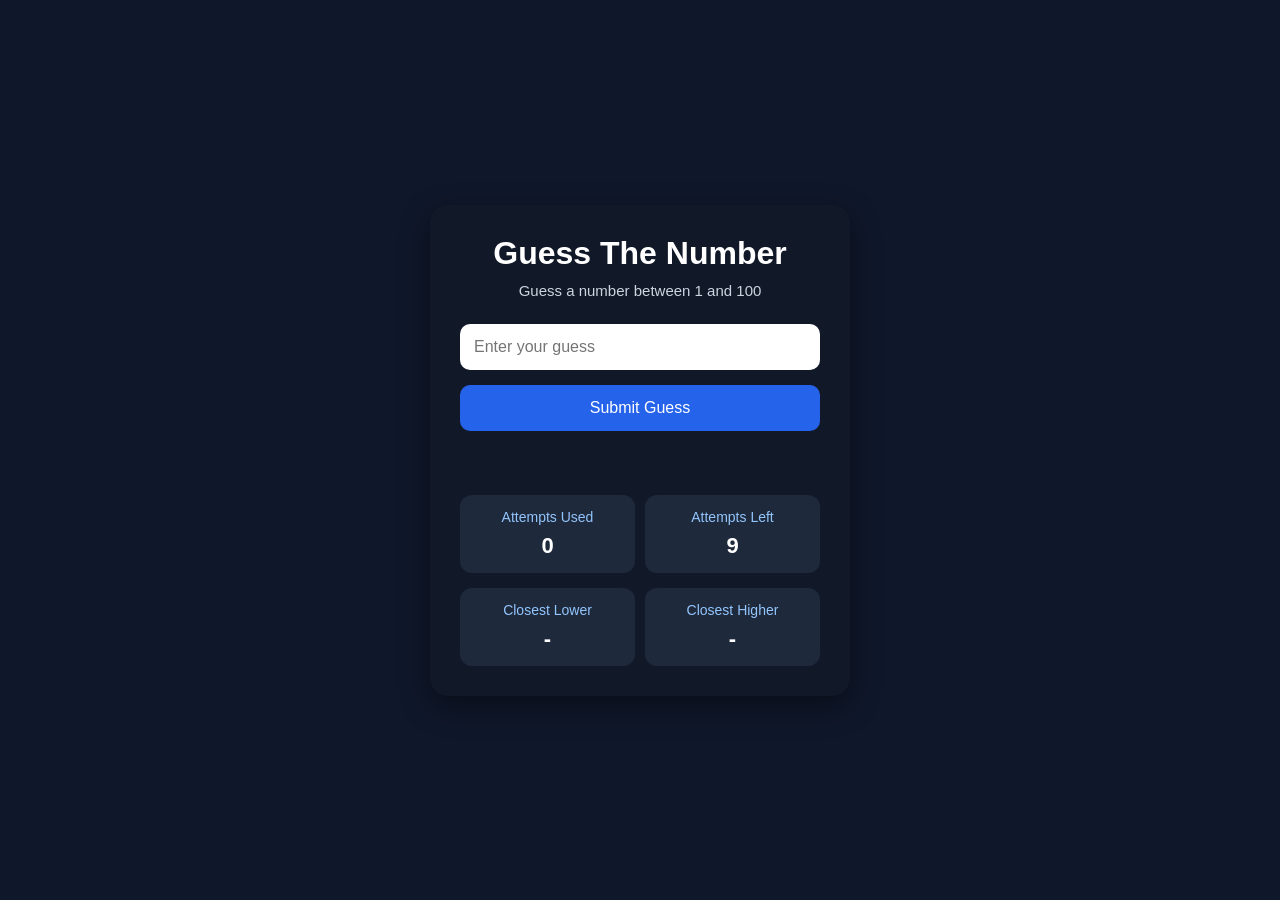
<file: index.html>
<!DOCTYPE html>
<html lang="en">
<head>
  <meta charset="UTF-8">
  <meta name="viewport" content="width=device-width, initial-scale=1.0">
  <title>Guess The Number</title>

  <link rel="stylesheet" href="css/style.css">
</head>

<body>

  <div class="game-box">

    <h1 class="title">Guess The Number</h1>

    <p class="info">
      Guess a number between 1 and 100
    </p>

    <input
      type="number"
      id="guessInput"
      class="guess-input"
      placeholder="Enter your guess"
    >

    <button class="btn" id="checkBtn">
      Submit Guess
    </button>

    <div class="message" id="message"></div>

    <!-- Stats -->

    <div class="stats">

      <div class="card">
        <div class="card-title">
          Attempts Used
        </div>

        <div class="card-value" id="attempts">
          0
        </div>
      </div>

      <div class="card">
        <div class="card-title">
          Attempts Left
        </div>

        <div class="card-value" id="left">
          9
        </div>
      </div>

    </div>

    <!-- Closest Numbers -->

    <div class="stats second-row">

      <div class="card">
        <div class="card-title">
          Closest Lower
        </div>

        <div class="card-value" id="lowerGuess">
          -
        </div>
      </div>

      <div class="card">
        <div class="card-title">
          Closest Higher
        </div>

        <div class="card-value" id="higherGuess">
          -
        </div>
      </div>

    </div>

    <button class="restart-btn" id="restartBtn">
      Play Again
    </button>

  </div>

  <script src="javasccript/numgame.js"></script>

</body>
</html>
</file>
<file: css/style.css>
*{
  margin:0;
  padding:0;
  box-sizing:border-box;
  font-family: Arial, Helvetica, sans-serif;
}

body{
  background:#0f172a;
  height:100vh;
  display:flex;
  justify-content:center;
  align-items:center;
  padding:20px;
}

.game-box{
  width:420px;
  background:#111827;
  padding:30px;
  border-radius:18px;
  color:white;
  box-shadow:0 10px 30px rgba(0,0,0,0.4);
}

.title{
  text-align:center;
  margin-bottom:10px;
  font-size:32px;
}

.info{
  text-align:center;
  color:#cbd5e1;
  margin-bottom:25px;
  font-size:15px;
}

.guess-input{
  width:100%;
  padding:14px;
  border:none;
  border-radius:10px;
  outline:none;
  font-size:16px;
  margin-bottom:15px;
}

.btn{
  width:100%;
  padding:14px;
  border:none;
  border-radius:10px;
  background:#2563eb;
  color:white;
  font-size:16px;
  cursor:pointer;
  transition:0.2s;
}

.btn:hover{
  background:#1d4ed8;
}

.message{
  text-align:center;
  margin-top:20px;
  min-height:24px;
  font-size:18px;
  font-weight:bold;
}

.success{
  color:#22c55e;
}

.error{
  color:#ef4444;
}

.hint{
  color:#facc15;
}

.stats{
  margin-top:20px;
  display:flex;
  gap:10px;
}

.second-row{
  margin-top:15px;
}

.card{
  flex:1;
  background:#1e293b;
  padding:14px;
  border-radius:12px;
  text-align:center;
}

.card-title{
  color:#93c5fd;
  font-size:14px;
  margin-bottom:8px;
}

.card-value{
  font-size:22px;
  font-weight:bold;
}

.warning{
  color:#ef4444;
  animation:blink 0.8s infinite;
}

@keyframes blink{

  0%{
    opacity:1;
  }

  50%{
    opacity:0.4;
  }

  100%{
    opacity:1;
  }
}

.restart-btn{
  width:100%;
  margin-top:22px;
  padding:14px;
  border:none;
  border-radius:10px;
  background:#16a34a;
  color:white;
  font-size:16px;
  cursor:pointer;
  display:none;
}

.restart-btn:hover{
  background:#15803d;
}
</file>
